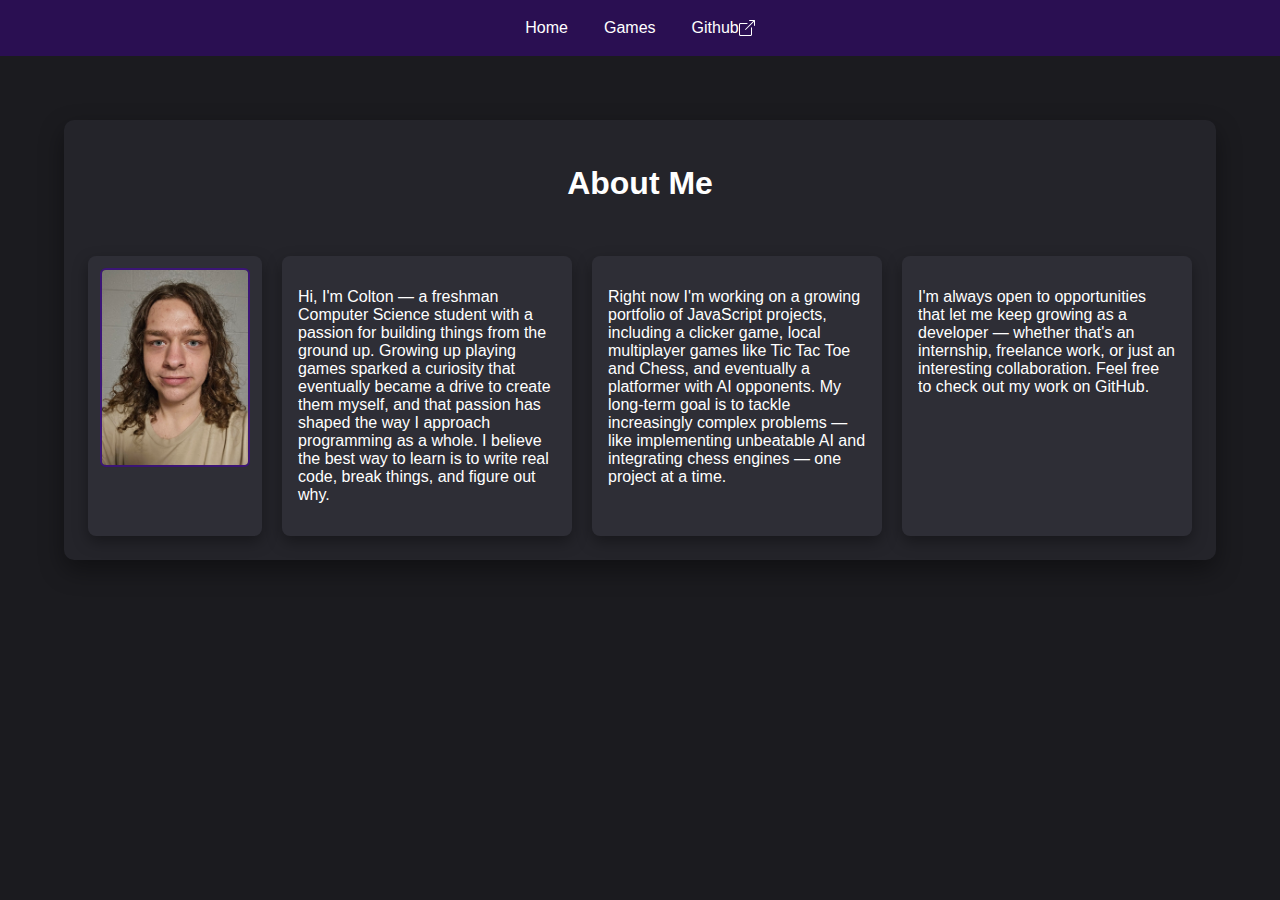
<file: index.html>
<!DOCTYPE html>
<html>

<head>
    <meta charset="UTF-8">
    <meta name="viewport" content="width=device-width, initial-scale=1.0">
    <meta name="author" content="Colton Selby">
    <meta name="keywords" content="html, css, javascript, personal, portfolio, webdev">
    <meta name="description" content="About me page">
    <link rel="stylesheet" href="styles/base.css">
    <link rel="stylesheet" href="styles/layout.css">
    <link rel="stylesheet" href="styles/navbar.css">
    <link rel="stylesheet" href="styles/images.css">
    <link rel="stylesheet" href="styles/cards.css">
</head>

<body>
    <div class="navbar">
        <a href="index.html">Home</a>
        <div class="dropdown">
            <a href="games.html" class="dropbtn">Games</a>
            <div class="dropdown-content">
                <a href="chess.html">Chess</a>
                <a href="platformer.html">Platformer</a>
                <a href="ticTacToe.html">Tic Tac Toe</a>
                <a href="clicker.html">Clicker</a>
            </div>
        </div>
        <a class="external" href="https://github.com/Colt452zz" target="_blank">
            Github
            <img src="images/box-arrow-up-right-svgrepo-com.svg" width="16" height="16">
        </a>
    </div>
    <div class="container wide">
        <div class="page-layout">
            <div class="page-header">
                <h1>About Me</h1>
            </div>
            <div class="card-row">
                <div class="image-card">
                    <a href="images/20260218_173029.jpg" target="_blank" class="selfie">
                        <img src="images/20260218_173029.jpg" alt="a picture of me">
                    </a>
                </div>
                <div class="card">
                    <p>
                        Hi, I'm Colton — a freshman Computer Science student with a passion for building things from the
                        ground up. Growing up playing games sparked a curiosity that eventually became a drive to create
                        them myself, and that passion has shaped the way I approach programming as a whole. I believe
                        the best way to learn is to write real code, break things, and figure out why.
                    </p>
                </div>
                <div class="card">
                    <p>
                        Right now I'm working on a growing portfolio of JavaScript projects, including a clicker game,
                        local multiplayer games like Tic Tac Toe and Chess, and eventually a platformer with AI
                        opponents. My long-term goal is to tackle increasingly complex problems — like implementing
                        unbeatable AI and integrating chess engines — one project at a time.
                    </p>
                </div>
                <div class="card">
                    <p>
                        I'm always open to opportunities that let me keep growing as a developer — whether that's an
                        internship, freelance work, or just an interesting collaboration. Feel free to check out my work
                        on GitHub.
                    </p>
                </div>
            </div>
        </div>
    </div>
</body>

</html>
</file>
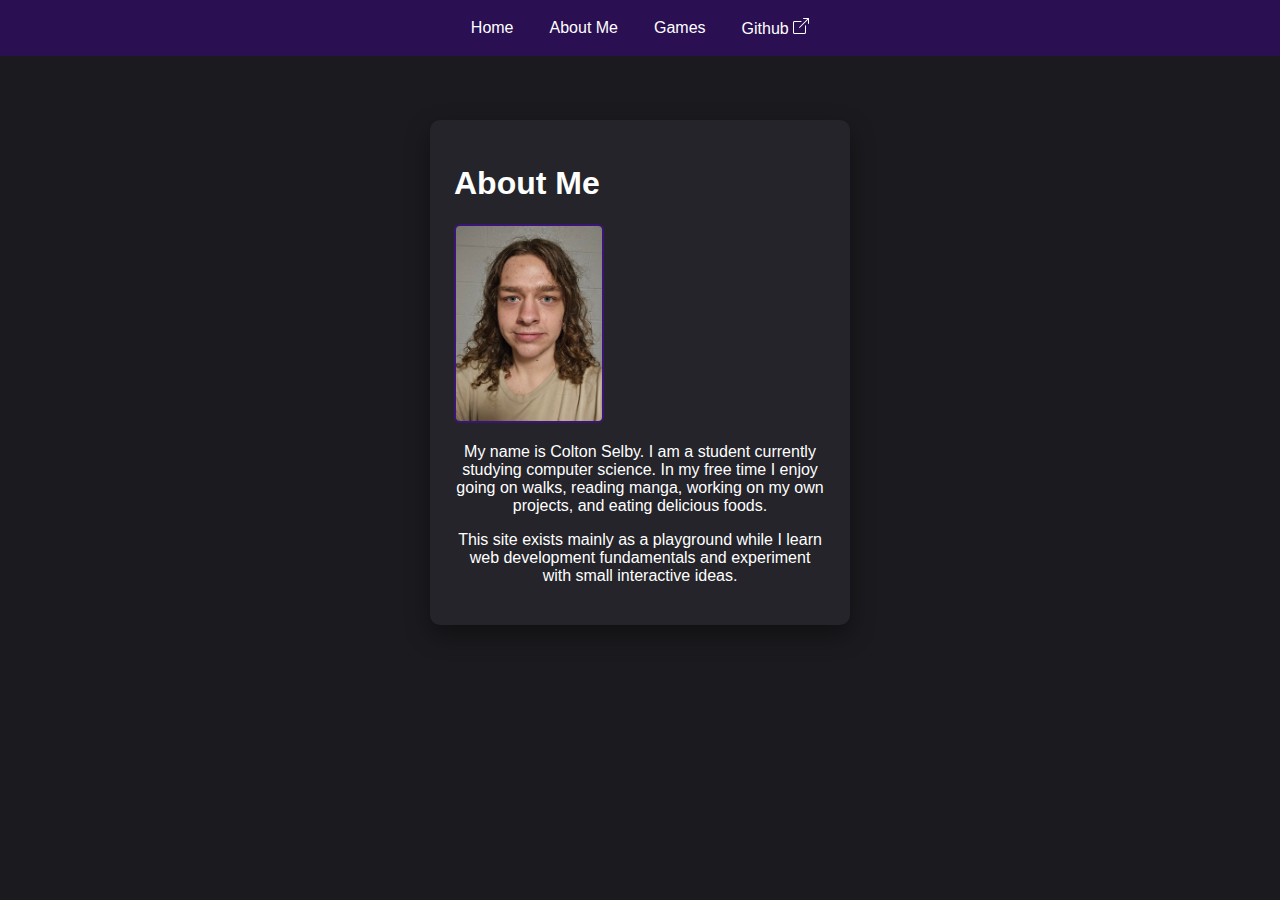
<file: aboutMe.html>
<!DOCTYPE html>
<html>
    <head>
        <meta charset="UTF-8">
        <meta name="viewport" content="width=device-width, initial-scale=1.0">
        <meta name="author" content="Colton Selby">
        <meta name="keywords" content="html, css, javascript, personal, portfolio, webdev">
        <meta name="description" content="About me page">
        <link rel="stylesheet" href="mystyles.css">
    </head>
    <body>
        <div class="navbar">
            <a href="index.html">Home</a>
            <a href="aboutMe.html">About Me</a>
            <div class="dropdown">
                <button class="dropbtn">Games</button>
                <div class="dropdown-content">
                    <a href="chess.html">Chess</a>
                    <a href="platformer.html">Platformer</a>
                    <a href="ticTacToe.html">Tic Tac Toe</a>
                </div>
            </div>
            <a class="external" href="https://github.com/Colt452zz" target="_blank">
                Github
                <img src="images/box-arrow-up-right-svgrepo-com.svg" width="16" height="16">
            </a>
        </div>
        <div class="container wide">
            <div class="about-layout">
                <div class="about-header">
                    <h1>About Me</h1>
                </div>
                <div class="about-content">
                    <div class="image-card">
                        <a href="images/20260218_173029.jpg" target="_blank" class="selfie">
                            <img src="images/20260218_173029.jpg" alt="a picture of me">
                        </a>
                    </div>
                    <div class="about-card">
                        <p>
                            My name is Colton Selby. I am a student currently studying computer science.
                            In my free time I enjoy going on walks, reading manga, working on my own projects,
                            and eating delicious foods.
                        </p>
                    </div>
                    <div class="about-card">
                        <p>
                            This site exists mainly as a playground while I learn web development fundamentals
                            and experiment with small interactive ideas.
                        </p>
                    </div>
                </div>
            </div>
        </div>
    </body>
</html>
</file>
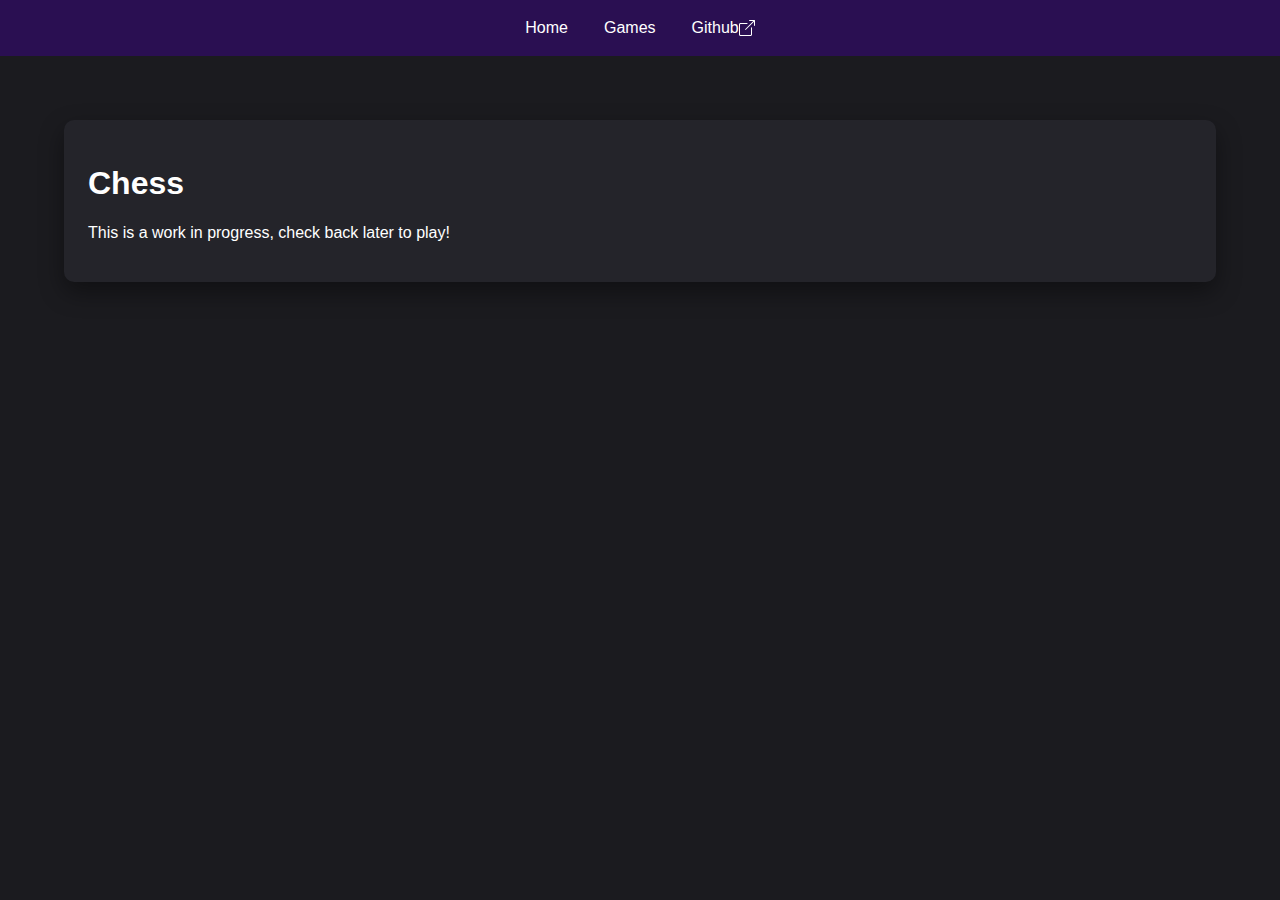
<file: chess.html>
<!DOCTYPE html>
<html>
    <head>
        <meta charset="UTF-8">
        <meta name="viewport" content="width=device-width, initial-scale=1.0">
        <meta name="author" content="Colton Selby">
        <meta name="keywords" content="html, css, javascript, personal, portfolio, webdev">
        <meta name="description" content="About me page">
        <link rel="stylesheet" href="styles/base.css">
        <link rel="stylesheet" href="styles/layout.css">
        <link rel="stylesheet" href="styles/navbar.css">
    </head>
    <body>
        <div class="navbar">
            <a href="index.html">Home</a>
            <div class="dropdown">
                <a href="games.html" class="dropbtn">Games</a>
                <div class="dropdown-content">
                    <a href="chess.html">Chess</a>
                    <a href="platformer.html">Platformer</a>
                    <a href="ticTacToe.html">Tic Tac Toe</a>
                    <a href="clicker.html">Clicker</a>
                </div>
            </div>
            <a class="external" href="https://github.com/Colt452zz" target="_blank">
                Github
                <img src="images/box-arrow-up-right-svgrepo-com.svg" width="16" height="16">
            </a>
        </div>
        <div class="container wide">
            <h1>Chess</h1>
            <p>This is a work in progress, check back later to play!</p>
        </div>
    </body>
</html>
</file>
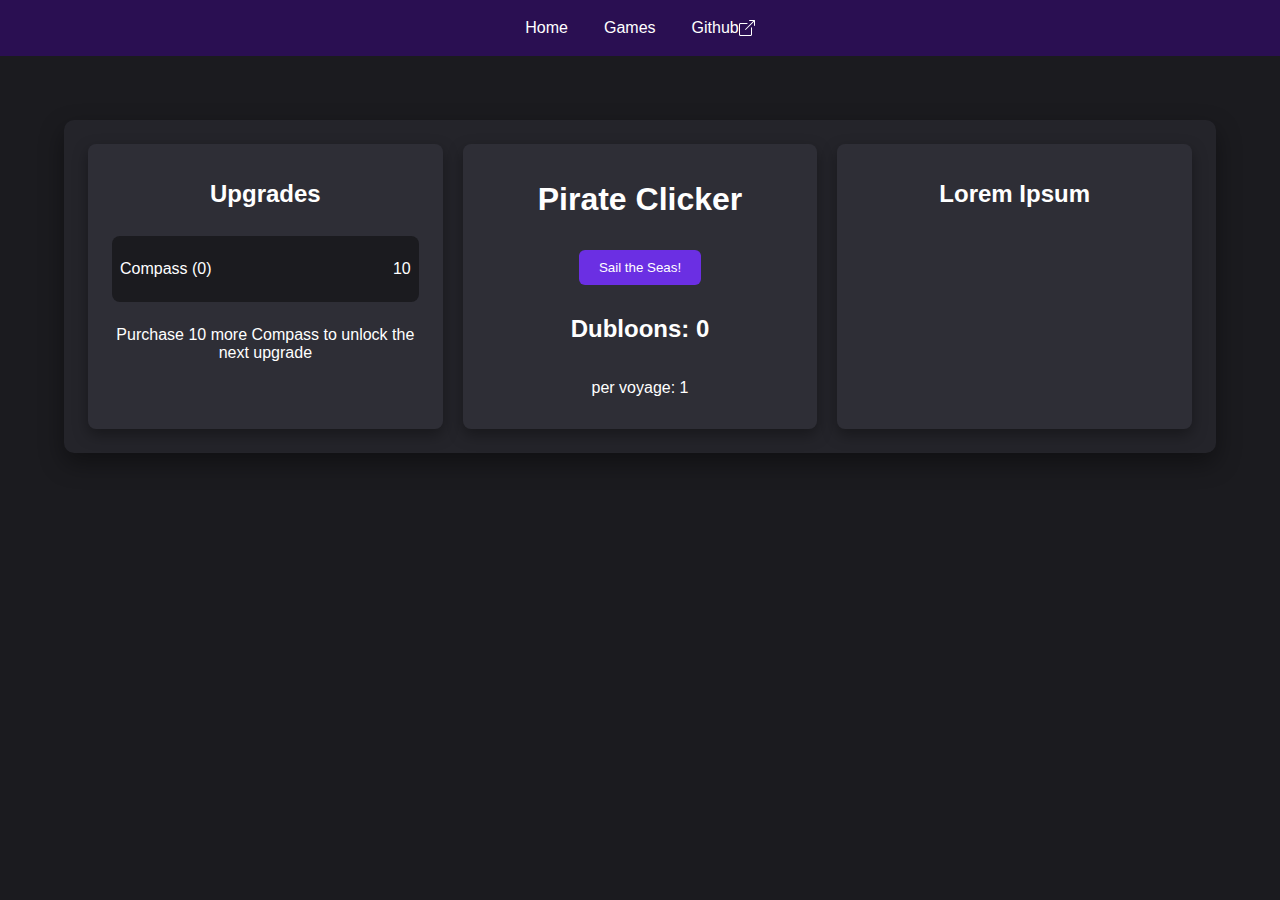
<file: clicker.html>
<!DOCTYPE html>
<html>
    <head>
        <meta charset="UTF-8">
        <meta name="viewport" content="width=device-width, initial-scale=1.0">
        <meta name="author" content="Colton Selby">
        <meta name="keywords" content="html, css, javascript, personal, portfolio, webdev">
        <meta name="description" content="This is my personal site, which I will be using to learn and play around with the basics of web development">
        <link rel="stylesheet" href="styles/base.css">
        <link rel="stylesheet" href="styles/layout.css">
        <link rel="stylesheet" href="styles/navbar.css">
        <link rel="stylesheet" href="styles/buttons.css">
        <link rel="stylesheet" href="styles/cards.css">
        <link rel="stylesheet" href="styles/clicker.css">
        <script src="scripts/clicker.js" defer></script>
    </head>
    <body>
        <div class="navbar" id="menuBar">
            <a href="index.html">Home</a>
            <div class="dropdown">
                <a href="games.html" class="dropbtn">Games</a>
                <div class="dropdown-content">
                    <a href="chess.html">Chess</a>
                    <a href="platformer.html">Platformer</a>
                    <a href="ticTacToe.html">Tic Tac Toe</a>
                    <a href="clicker.html">Clicker</a>
                </div>
            </div>
            <a class="external" href="https://github.com/Colt452zz" target="_blank">
                Github
                <img src="images/box-arrow-up-right-svgrepo-com.svg" width="16" height="16">
            </a>
        </div>
        <div class="container wide">
            <div class="page-layout">
                <div class="card-row">
                    <div class="card centered">
                        <h2>Upgrades</h2>
                        <div id="upgradeList"></div>
                        <p id="upgradeText">Purchase 10 more Compass to unlock the next upgrade</p>
                    </div>
                    <div class="card centered">
                        <h1>Pirate Clicker</h1>
                        <button id="clickMe" class="input">Sail the Seas!</button>
                        <h2 id="dubloonCount">Dubloons: 0</h2>
                        <p id="dubloonsPerVoyage">per voyage: 1</p>
                    </div>
                    <div class="card centered">
                        <h2>Lorem Ipsum</h2>
                    </div>
                </div>
            </div>
        </div>
    </body>
</html>
</file>
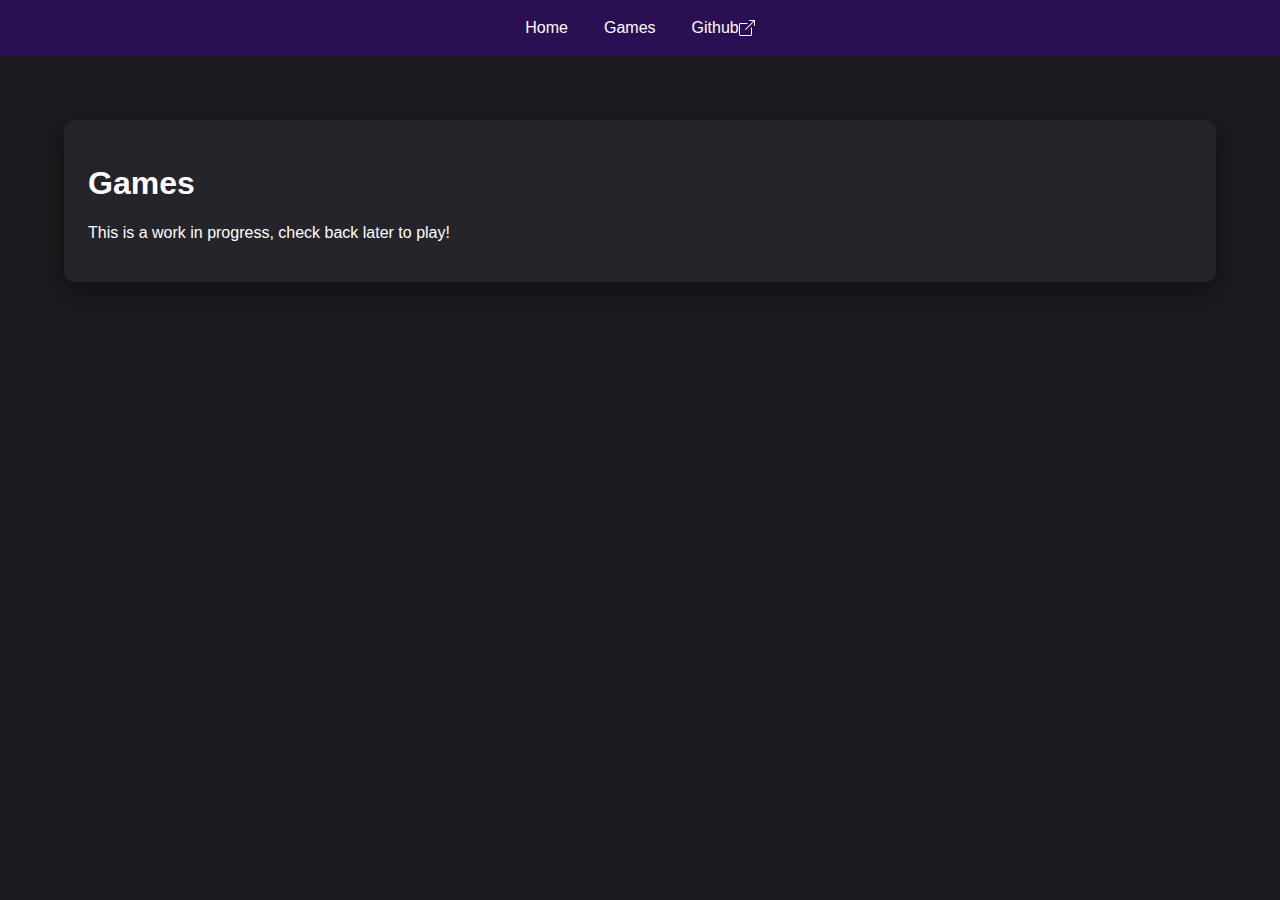
<file: games.html>
<!DOCTYPE html>
<html>
    <head>
        <meta charset="UTF-8">
        <meta name="viewport" content="width=device-width, initial-scale=1.0">
        <meta name="author" content="Colton Selby">
        <meta name="keywords" content="html, css, javascript, personal, portfolio, webdev">
        <meta name="description" content="About me page">
        <link rel="stylesheet" href="styles/base.css">
        <link rel="stylesheet" href="styles/layout.css">
        <link rel="stylesheet" href="styles/navbar.css">
    </head>
    <body>
        <div class="navbar">
            <a href="index.html">Home</a>
            <div class="dropdown">
                <a href="games.html" class="dropbtn">Games</a>
                <div class="dropdown-content">
                    <a href="https://colt452zz.github.io/chess/">Chess</a>
                    <a href="https://colt452zz.github.io/platformer/">Platformer</a>
                    <a href="https://colt452zz.github.io/tic-tac-toe/">Tic Tac Toe</a>
                    <a href="https://colt452zz.github.io/pirate-clicker/">Clicker</a>
                </div>
            </div>
            <a class="external" href="https://github.com/Colt452zz" target="_blank">
                Github
                <img src="images/box-arrow-up-right-svgrepo-com.svg" width="16" height="16">
            </a>
        </div>
        <div class="container wide">
            <h1>Games</h1>
            <p>This is a work in progress, check back later to play!</p>
        </div>
    </body>
</html>
</file>
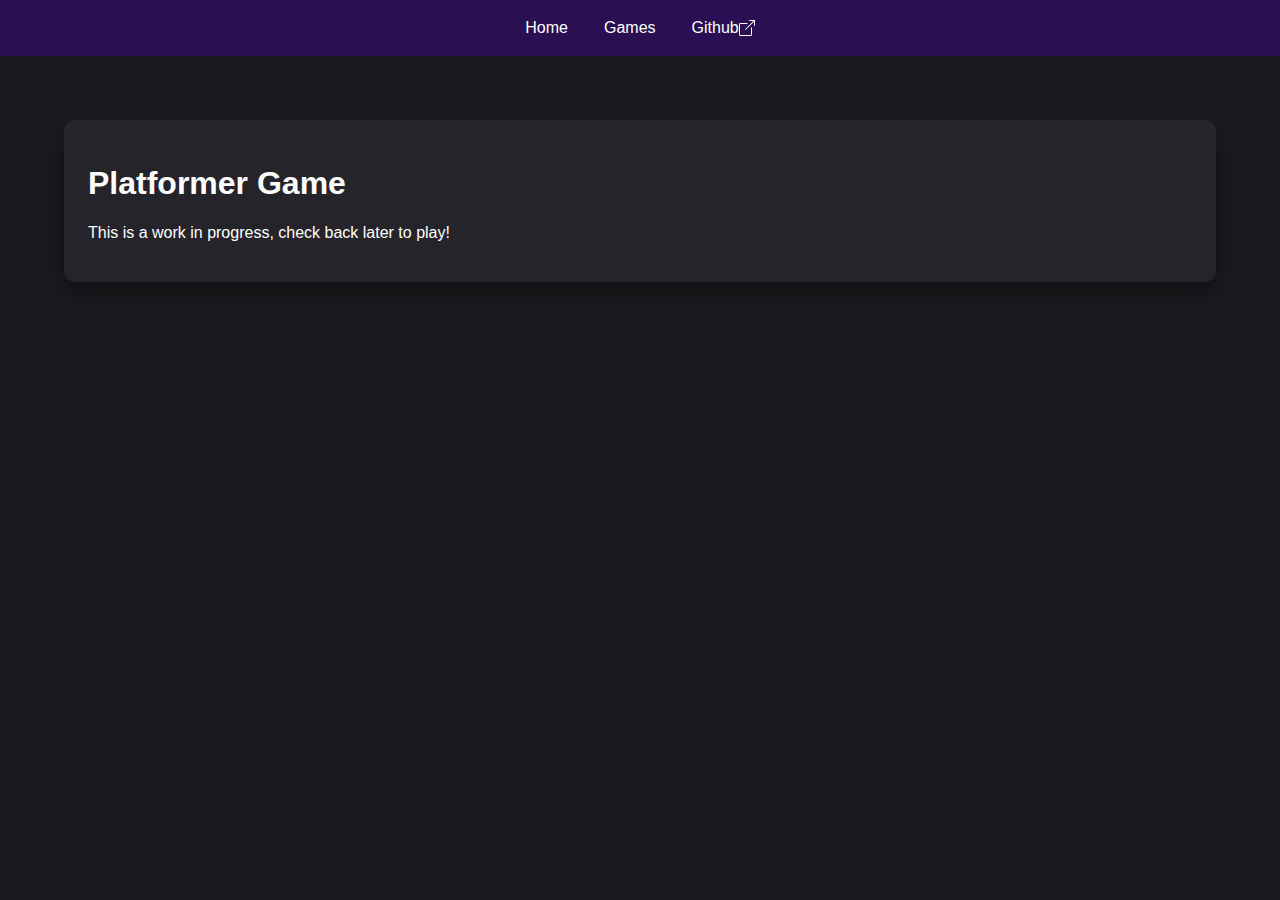
<file: platformer.html>
<!DOCTYPE html>
<html>
    <head>
        <meta charset="UTF-8">
        <meta name="viewport" content="width=device-width, initial-scale=1.0">
        <meta name="author" content="Colton Selby">
        <meta name="keywords" content="html, css, javascript, personal, portfolio, webdev">
        <meta name="description" content="About me page">
        <link rel="stylesheet" href="styles/base.css">
        <link rel="stylesheet" href="styles/layout.css">
        <link rel="stylesheet" href="styles/navbar.css">
    </head>
    <body>
        <div class="navbar">
            <a href="index.html">Home</a>
            <div class="dropdown">
                <a href="games.html" class="dropbtn">Games</a>
                <div class="dropdown-content">
                    <a href="chess.html">Chess</a>
                    <a href="platformer.html">Platformer</a>
                    <a href="ticTacToe.html">Tic Tac Toe</a>
                    <a href="clicker.html">Clicker</a>
                </div>
            </div>
            <a class="external" href="https://github.com/Colt452zz" target="_blank">
                Github
                <img src="images/box-arrow-up-right-svgrepo-com.svg" width="16" height="16">
            </a>
        </div>
        <div class="container wide">
            <h1>Platformer Game</h1>
            <p>This is a work in progress, check back later to play!</p>
        </div>
    </body>
</html>
</file>
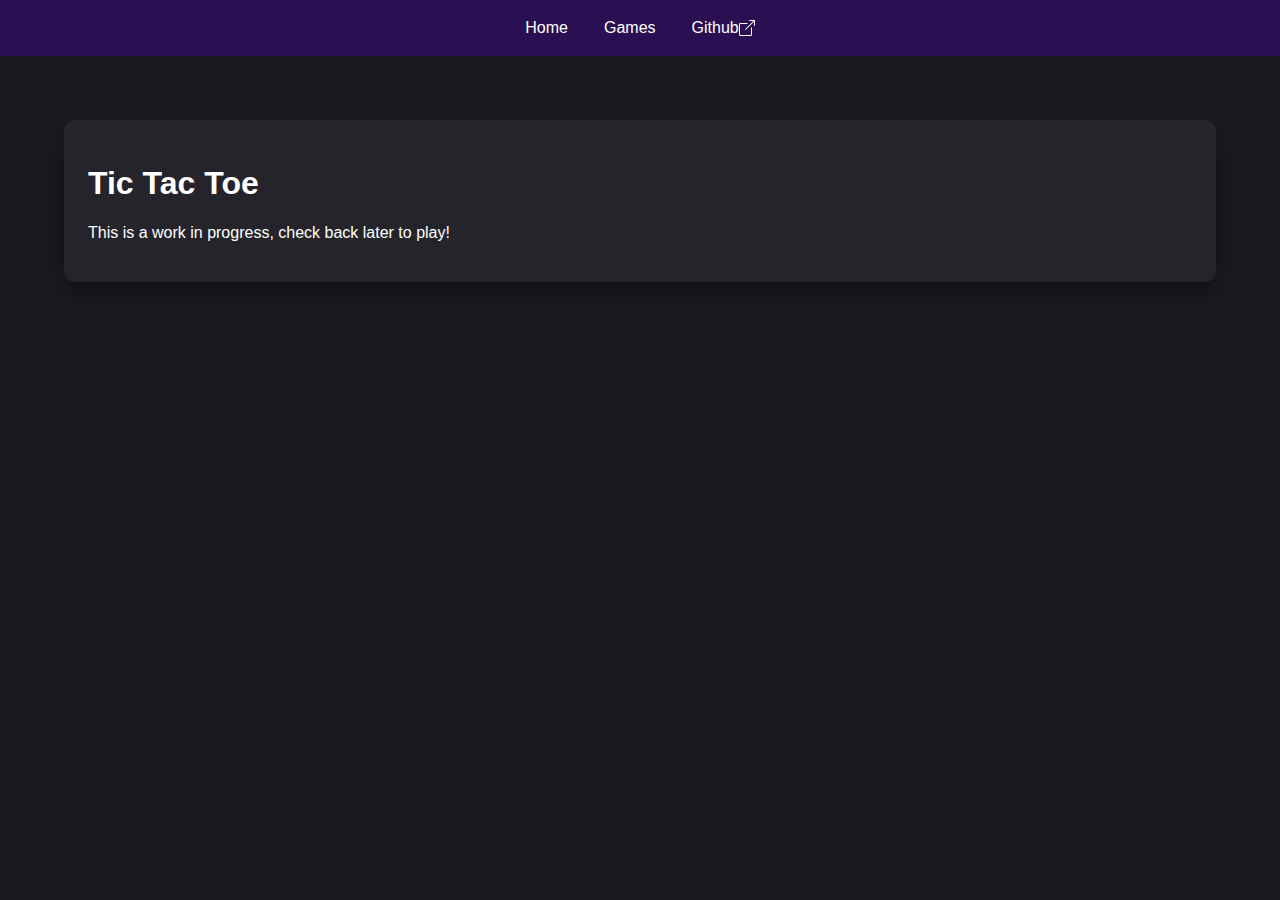
<file: ticTacToe.html>
<!DOCTYPE html>
<html>
    <head>
        <meta charset="UTF-8">
        <meta name="viewport" content="width=device-width, initial-scale=1.0">
        <meta name="author" content="Colton Selby">
        <meta name="keywords" content="html, css, javascript, personal, portfolio, webdev">
        <meta name="description" content="About me page">
        <link rel="stylesheet" href="styles/base.css">
        <link rel="stylesheet" href="styles/layout.css">
        <link rel="stylesheet" href="styles/navbar.css">
    </head>
    <body>
        <div class="navbar">
            <a href="index.html">Home</a>
            <div class="dropdown">
                <a href="games.html" class="dropbtn">Games</a>
                <div class="dropdown-content">
                    <a href="chess.html">Chess</a>
                    <a href="platformer.html">Platformer</a>
                    <a href="ticTacToe.html">Tic Tac Toe</a>
                    <a href="clicker.html">Clicker</a>
                </div>
            </div>
            <a class="external" href="https://github.com/Colt452zz" target="_blank">
                Github
                <img src="images/box-arrow-up-right-svgrepo-com.svg" width="16" height="16">
            </a>
        </div>
        <div class="container wide">
            <h1>Tic Tac Toe</h1>
            <p>This is a work in progress, check back later to play!</p>
        </div>
    </body>
</html>
</file>
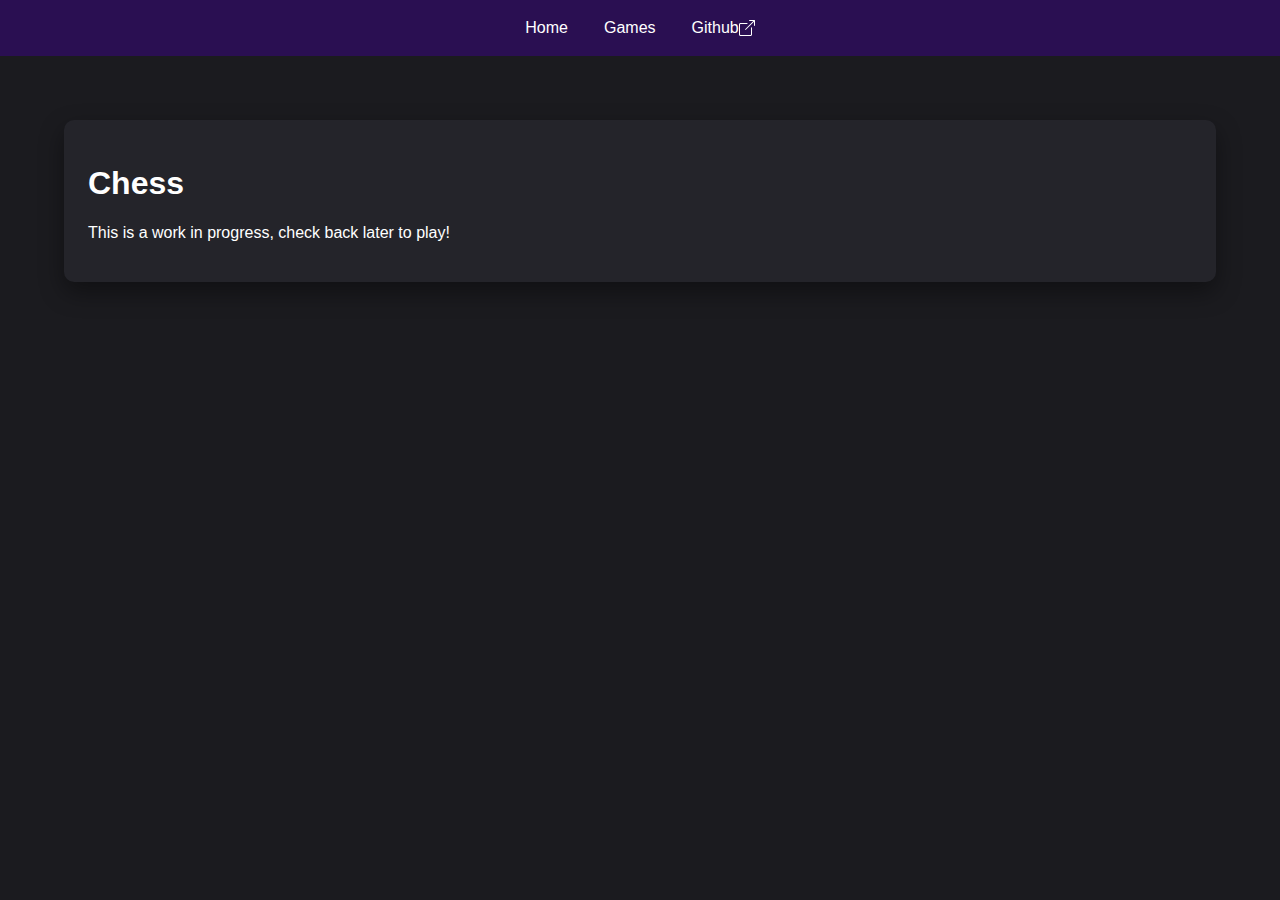
<file: src/chess.html>
<!DOCTYPE html>
<html>
    <head>
        <meta charset="UTF-8">
        <meta name="viewport" content="width=device-width, initial-scale=1.0">
        <meta name="author" content="Colton Selby">
        <meta name="keywords" content="html, css, javascript, personal, portfolio, webdev">
        <meta name="description" content="About me page">
        <link rel="stylesheet" href="styles/base.css">
        <link rel="stylesheet" href="styles/layout.css">
        <link rel="stylesheet" href="styles/navbar.css">
    </head>
    <body>
        <div class="navbar">
            <a href="index.html">Home</a>
            <div class="dropdown">
                <a href="games.html" class="dropbtn">Games</a>
                <div class="dropdown-content">
                    <a href="chess.html">Chess</a>
                    <a href="platformer.html">Platformer</a>
                    <a href="ticTacToe.html">Tic Tac Toe</a>
                    <a href="clicker.html">Clicker</a>
                </div>
            </div>
            <a class="external" href="https://github.com/Colt452zz" target="_blank">
                Github
                <img src="../images/box-arrow-up-right-svgrepo-com.svg" width="16" height="16">
            </a>
        </div>
        <div class="container wide">
            <h1>Chess</h1>
            <p>This is a work in progress, check back later to play!</p>
        </div>
    </body>
</html>
</file>
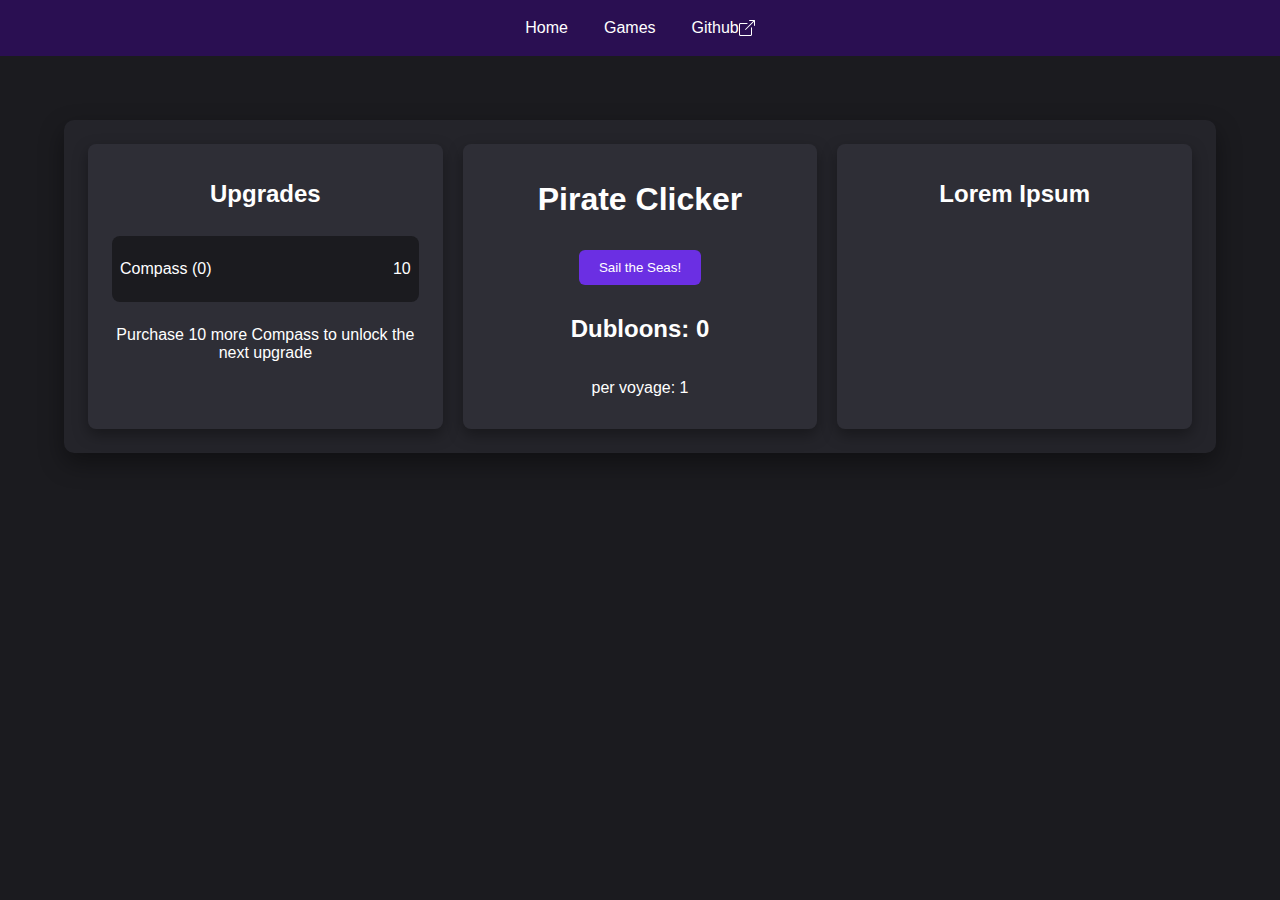
<file: src/clicker.html>
<!DOCTYPE html>
<html>
    <head>
        <meta charset="UTF-8">
        <meta name="viewport" content="width=device-width, initial-scale=1.0">
        <meta name="author" content="Colton Selby">
        <meta name="keywords" content="html, css, javascript, personal, portfolio, webdev">
        <meta name="description" content="This is my personal site, which I will be using to learn and play around with the basics of web development">
        <link rel="stylesheet" href="styles/base.css">
        <link rel="stylesheet" href="styles/layout.css">
        <link rel="stylesheet" href="styles/navbar.css">
        <link rel="stylesheet" href="styles/buttons.css">
        <link rel="stylesheet" href="styles/cards.css">
        <link rel="stylesheet" href="styles/clicker.css">
        <script src="scripts/clicker.js" defer></script>
    </head>
    <body>
        <div class="navbar" id="menuBar">
            <a href="index.html">Home</a>
            <div class="dropdown">
                <a href="games.html" class="dropbtn">Games</a>
                <div class="dropdown-content">
                    <a href="chess.html">Chess</a>
                    <a href="platformer.html">Platformer</a>
                    <a href="ticTacToe.html">Tic Tac Toe</a>
                    <a href="clicker.html">Clicker</a>
                </div>
            </div>
            <a class="external" href="https://github.com/Colt452zz" target="_blank">
                Github
                <img src="../images/box-arrow-up-right-svgrepo-com.svg" width="16" height="16">
            </a>
        </div>
        <div class="container wide">
            <div class="page-layout">
                <div class="card-row">
                    <div class="card centered">
                        <h2>Upgrades</h2>
                        <div id="upgradeList"></div>
                        <p id="upgradeText">Purchase 10 more Compass to unlock the next upgrade</p>
                    </div>
                    <div class="card centered">
                        <h1>Pirate Clicker</h1>
                        <button id="clickMe" class="input">Sail the Seas!</button>
                        <h2 id="dubloonCount">Dubloons: 0</h2>
                        <p id="dubloonsPerVoyage">per voyage: 1</p>
                    </div>
                    <div class="card centered">
                        <h2>Lorem Ipsum</h2>
                    </div>
                </div>
            </div>
        </div>
    </body>
</html>
</file>
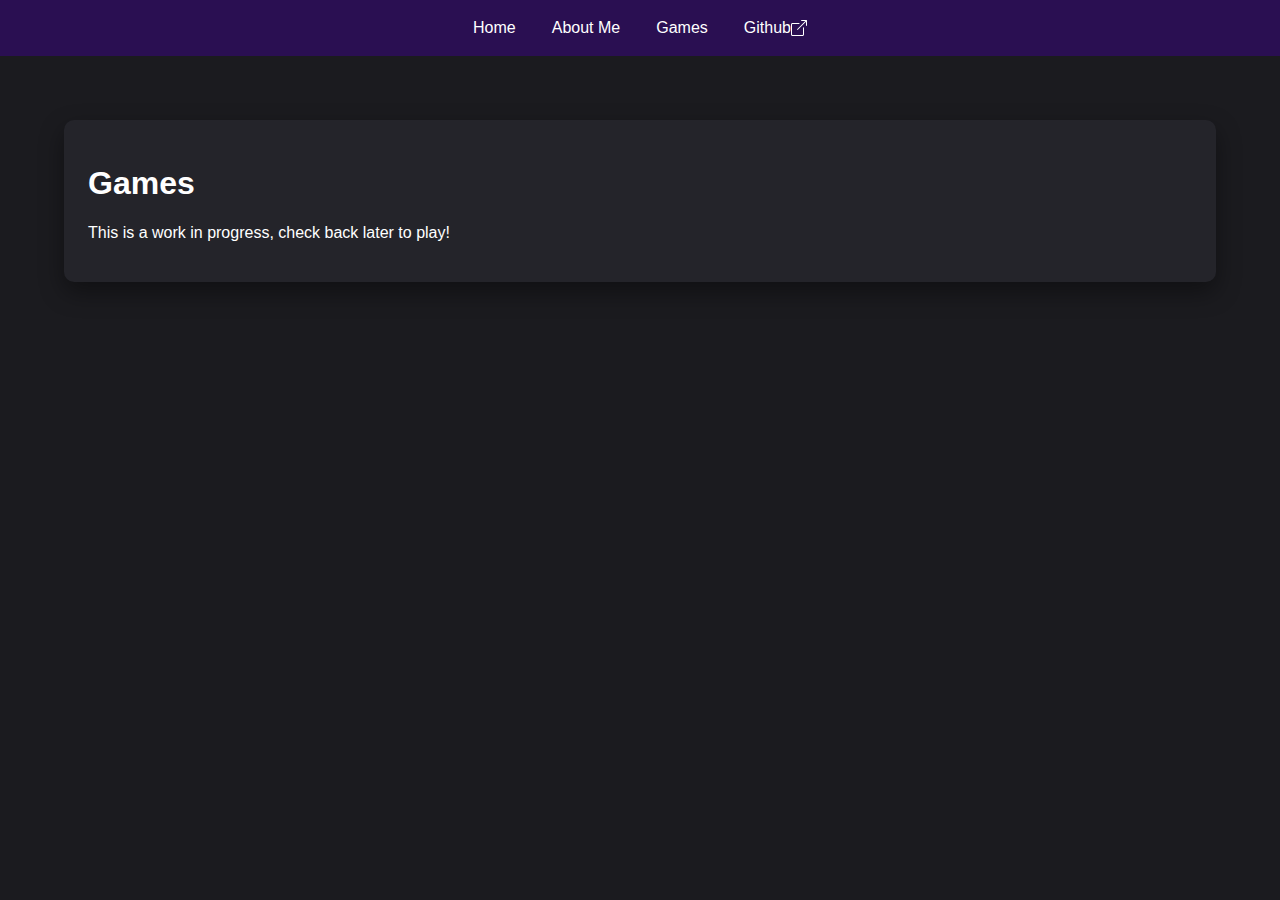
<file: src/games.html>
<!DOCTYPE html>
<html>
    <head>
        <meta charset="UTF-8">
        <meta name="viewport" content="width=device-width, initial-scale=1.0">
        <meta name="author" content="Colton Selby">
        <meta name="keywords" content="html, css, javascript, personal, portfolio, webdev">
        <meta name="description" content="About me page">
        <link rel="stylesheet" href="styles/base.css">
        <link rel="stylesheet" href="styles/layout.css">
        <link rel="stylesheet" href="styles/navbar.css">
    </head>
    <body>
        <div class="navbar">
            <a href="index.html">Home</a>
            <a href="aboutMe.html">About Me</a>
            <div class="dropdown">
                <a href="games.html" class="dropbtn">Games</a>
                <div class="dropdown-content">
                    <a href="chess.html">Chess</a>
                    <a href="platformer.html">Platformer</a>
                    <a href="ticTacToe.html">Tic Tac Toe</a>
                </div>
            </div>
            <a class="external" href="https://github.com/Colt452zz" target="_blank">
                Github
                <img src="../images/box-arrow-up-right-svgrepo-com.svg" width="16" height="16">
            </a>
        </div>
        <div class="container wide">
            <h1>Games</h1>
            <p>This is a work in progress, check back later to play!</p>
        </div>
    </body>
</html>
</file>
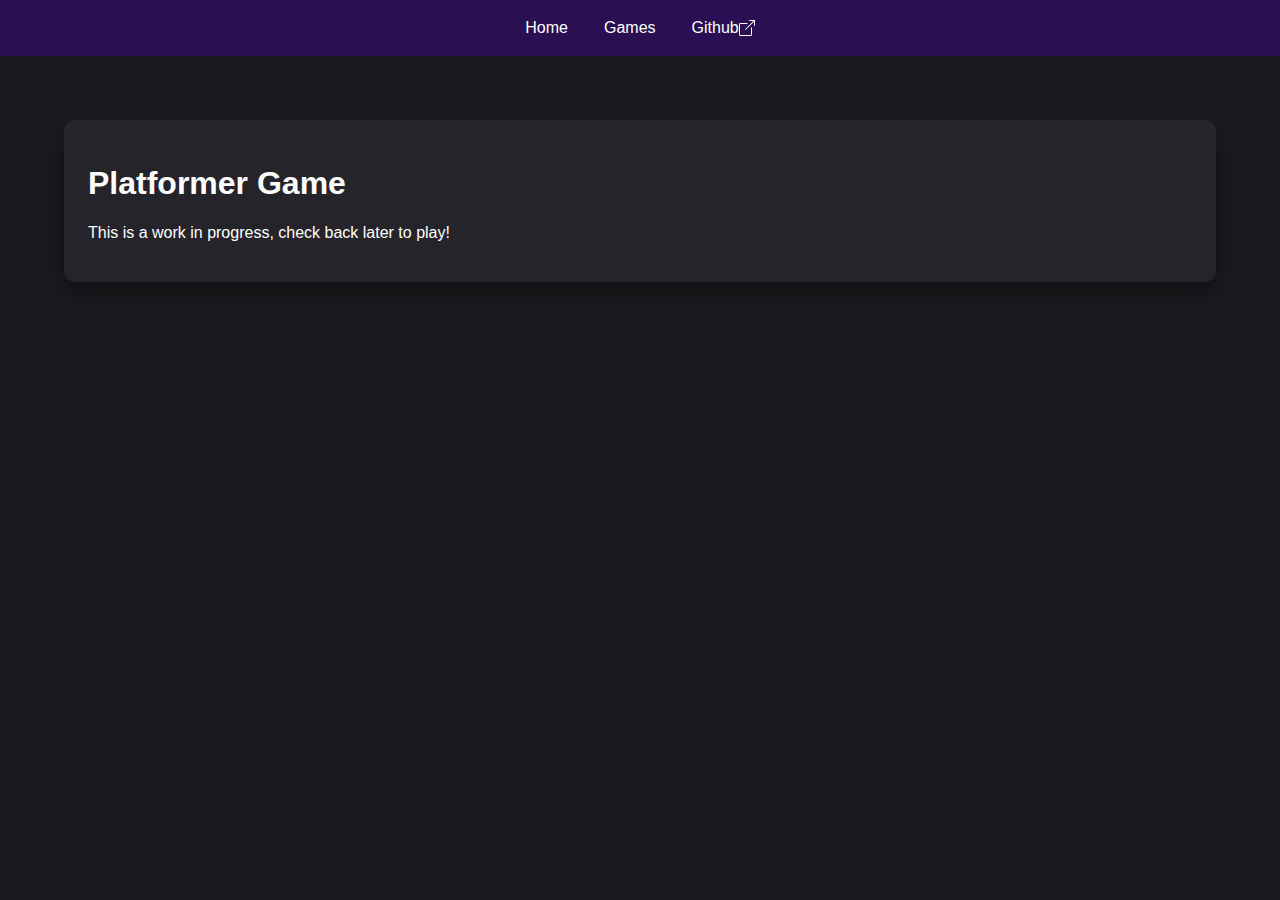
<file: src/platformer.html>
<!DOCTYPE html>
<html>
    <head>
        <meta charset="UTF-8">
        <meta name="viewport" content="width=device-width, initial-scale=1.0">
        <meta name="author" content="Colton Selby">
        <meta name="keywords" content="html, css, javascript, personal, portfolio, webdev">
        <meta name="description" content="About me page">
        <link rel="stylesheet" href="styles/base.css">
        <link rel="stylesheet" href="styles/layout.css">
        <link rel="stylesheet" href="styles/navbar.css">
    </head>
    <body>
        <div class="navbar">
            <a href="index.html">Home</a>
            <div class="dropdown">
                <a href="games.html" class="dropbtn">Games</a>
                <div class="dropdown-content">
                    <a href="chess.html">Chess</a>
                    <a href="platformer.html">Platformer</a>
                    <a href="ticTacToe.html">Tic Tac Toe</a>
                    <a href="clicker.html">Clicker</a>
                </div>
            </div>
            <a class="external" href="https://github.com/Colt452zz" target="_blank">
                Github
                <img src="../images/box-arrow-up-right-svgrepo-com.svg" width="16" height="16">
            </a>
        </div>
        <div class="container wide">
            <h1>Platformer Game</h1>
            <p>This is a work in progress, check back later to play!</p>
        </div>
    </body>
</html>
</file>
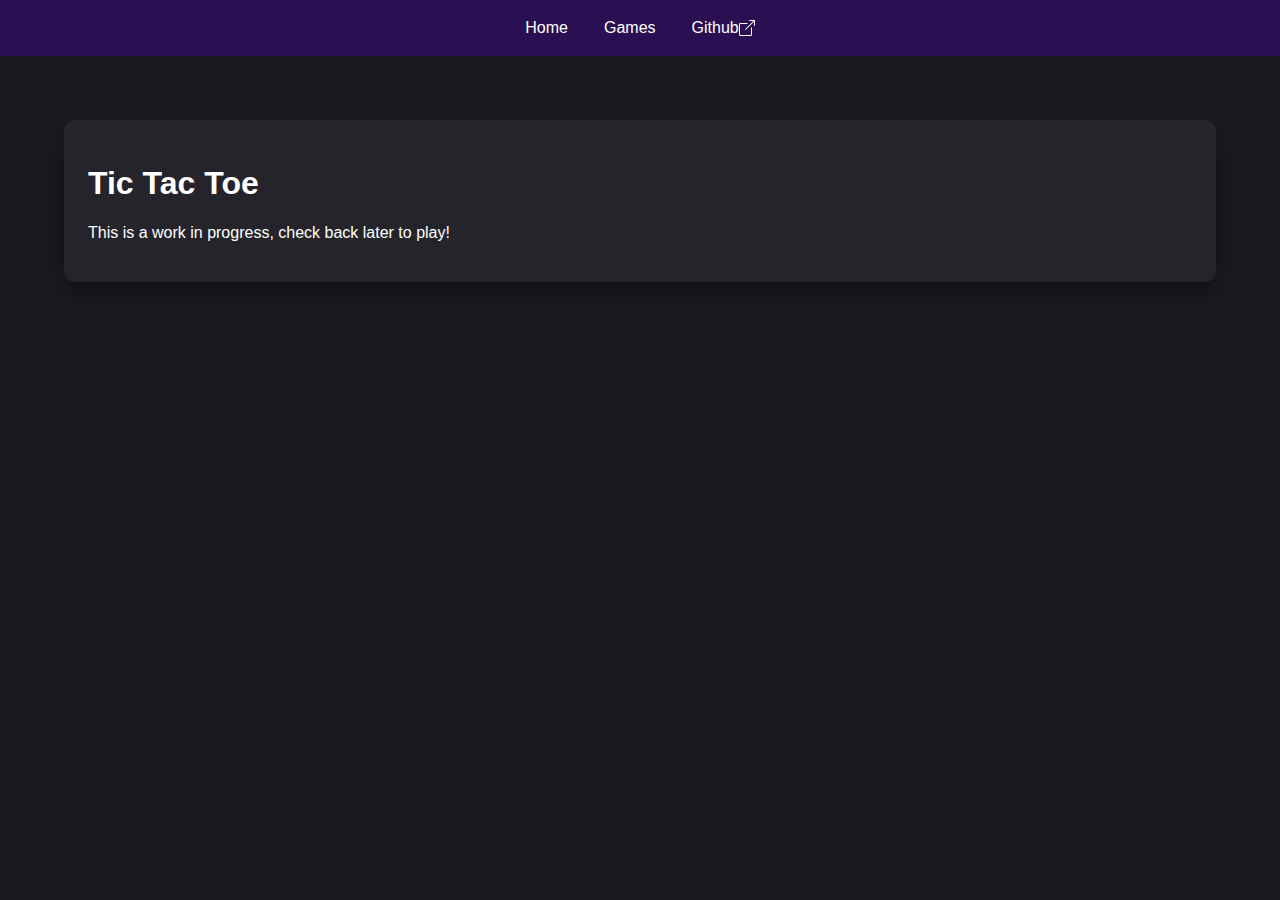
<file: src/ticTacToe.html>
<!DOCTYPE html>
<html>
    <head>
        <meta charset="UTF-8">
        <meta name="viewport" content="width=device-width, initial-scale=1.0">
        <meta name="author" content="Colton Selby">
        <meta name="keywords" content="html, css, javascript, personal, portfolio, webdev">
        <meta name="description" content="About me page">
        <link rel="stylesheet" href="styles/base.css">
        <link rel="stylesheet" href="styles/layout.css">
        <link rel="stylesheet" href="styles/navbar.css">
    </head>
    <body>
        <div class="navbar">
            <a href="index.html">Home</a>
            <div class="dropdown">
                <a href="games.html" class="dropbtn">Games</a>
                <div class="dropdown-content">
                    <a href="chess.html">Chess</a>
                    <a href="platformer.html">Platformer</a>
                    <a href="ticTacToe.html">Tic Tac Toe</a>
                    <a href="clicker.html">Clicker</a>
                </div>
            </div>
            <a class="external" href="https://github.com/Colt452zz" target="_blank">
                Github
                <img src="../images/box-arrow-up-right-svgrepo-com.svg" width="16" height="16">
            </a>
        </div>
        <div class="container wide">
            <h1>Tic Tac Toe</h1>
            <p>This is a work in progress, check back later to play!</p>
        </div>
    </body>
</html>
</file>
<file: styles/base.css>
/* base.css */
* {
  box-sizing: border-box;
}

body {
  margin: 0;
  font-family: 'Trebuchet MS', Arial, sans-serif;
  background-color: #1b1b1f;
  color: #ffffff;
}

.external {
  float: right;
}
</file>
<file: styles/layout.css>
/* layout.css */

.container {
  max-width: 420px;
  margin: 120px auto 40px;
  padding: 24px;
  background-color: #24242a;
  border-radius: 10px;
  box-shadow: 0 10px 25px rgba(0,0,0,0.4);
}

.centered {
  display: flex;
  flex-direction: column;
  align-items: center;
  text-align: center;
}

.container.wide {
  width: 90vw;
  max-width: 95vw;
}
</file>
<file: styles/navbar.css>
/* NAVBAR */
.navbar {
  position: fixed;
  top: 0;
  left: 0;
  width: 100%;
  height: 56px;

  display: flex;
  justify-content: center;
  align-items: stretch;

  background-color: #2a0f52;
  z-index: 1000;
}

.navbar a {
  display: flex;
  align-items: center;
  padding: 14px 18px;
  height: 100%;
  color: white;
  text-decoration: none;
}

/* DROPDOWN */
.dropdown {
  position: relative;
  display: flex;
}

.dropbtn {
  display: flex;
  align-items: center;
}

.dropdown-content {
  display: none;
  position: absolute;
  top: 100%;
  left: 0;

  background-color: #24242a;
  min-width: 180px;
  box-shadow: 0 8px 16px rgba(0,0,0,0.5);
  z-index: 2000;
}

.dropdown-content a {
  display: block;
  padding: 12px 16px;
}

.dropdown:hover .dropdown-content {
  display: block;
}
</file>
<file: styles/images.css>
.selfie img {
  border-radius: 6px;
  border: 2px solid #3b1575;
  width: 100%;
  max-width: 150px;
  height: auto;
}
</file>
<file: styles/cards.css>
/* cards.css */

.page-layout {
  display: flex;
  flex-direction: column;
  gap: 32px;
}

.page-header {
  display: flex;
  justify-content: center;
}

.card-row {
  display: flex;
  flex-wrap: wrap;
  gap: 20px;
  justify-content: center;
}

.card {
  flex: 1 1 250px;
  max-width: 400px;
  background-color: #2e2e36;
  padding: 16px;
  border-radius: 8px;
  box-shadow: 0 6px 15px rgba(0,0,0,0.35);
}

.image-card {
  display: inline-flex;
  padding: 12px;
  border-radius: 8px;
  background-color: #2e2e36;
  box-shadow: 0 6px 15px rgba(0,0,0,0.35);
}
</file>
<file: mystyles.css>
/* ---------- BASE ---------- */

* {
    box-sizing: border-box;
}

body {
    margin: 0;
    font-family: 'Trebuchet MS', 'Lucida Sans Unicode', 'Lucida Grande',
        'Lucida Sans', Arial, sans-serif;
    background-color: #1b1b1f; /* dark neutral */
    color: #ffffff;
}

/* ---------- NAVBAR ---------- */

.navbar {
    position: fixed;
    top: 0;
    left: 0;
    width: 100%;
    height: 56px;

    display: flex;
    justify-content: center;
    align-items: center;

    background-color: #2a0f52; /* deep purple */
    z-index: 1000;
}

.navbar a, .dropbtn {
    color: white;
    text-decoration: none;
    padding: 14px 18px;
    font-size: 16px;
    background: none;
    border: none;
    cursor: pointer;
}

.navbar a:hover,
.dropdown:hover .dropbtn {
    background-color: #3b1575;
}

/* ---------- DROPDOWN ---------- */

.dropdown {
    position: relative;
}

.dropdown-content {
    display: none;
    position: absolute;
    top: 100%;
    left: 0;

    background-color: #24242A;
    min-width: 160px;

    box-shadow: 0 8px 16px rgba(0, 0, 0, 0.5);
}

.dropdown-content a {
    color: #FFFFFF;
    padding: 12px 16px;
    display: block;
    text-align: left;
}

.dropdown-content a:hover {
    background-color: #3b1575;
}

.dropdown:hover .dropdown-content {
    display: block;
}

/* ---------- PAGE LAYOUT ---------- */

.container {
    max-width: 420px;
    margin: 120px auto 40px; /* space for navbar */
    padding: 24px;

    background-color: #24242a;
    border-radius: 10px;

    display: flex;
    flex-direction: column;
    align-items: center;

    box-shadow: 0 10px 25px rgba(0, 0, 0, 0.4);
}

/* ---------- TEXT ---------- */

p {
    text-align: center;
}

/* ---------- BUTTONS ---------- */

button.input {
    background-color: #6b2fe3;
    color: white;

    padding: 10px 20px;
    border-radius: 6px;
    border: none;

    cursor: pointer;
}

button.input:hover {
    background-color: #7d45ee;
}

/* ---------- SELFIE ---------- */

.selfie img {
    border-radius: 6px;
    border: 2px solid #3b1575;
    width: 100%;
    max-width: 150px;
    height: auto;
}

/* ---------- EQUATION ---------- */

.equation {
    text-align: center;
}

/* ---------- HIDDEN ---------- */

.hidden {
    display: none;
}

.external {
    float: right;
}
</file>
<file: styles/buttons.css>
/* buttons.css */

button.input {
  background-color: #6b2fe3;
  color: white;
  margin: 10px;
  padding: 10px 20px;
  border-radius: 6px;
  border: none;
  cursor: pointer;
}

button.input:hover {
  background-color: #7d45ee;
}
</file>
<file: styles/clicker.css>
.upgradeBox {
    border-radius: 8px;
    background-color: #1b1b1f;
    padding: 8px;
    display: flex;
    justify-content: space-between;
    margin: 8px;
}
.upgradeBox:hover {
    cursor: pointer;
}
#upgradeList {
    width: 100%;
}
</file>
<file: src/styles/base.css>
/* base.css */
* {
  box-sizing: border-box;
}

body {
  margin: 0;
  font-family: 'Trebuchet MS', Arial, sans-serif;
  background-color: #1b1b1f;
  color: #ffffff;
}

/* UTIL */
.hidden {
  display: none;
}

.external {
  float: right;
}
</file>
<file: src/styles/layout.css>
/* layout.css */

.container {
  max-width: 420px;
  margin: 120px auto 40px;
  padding: 24px;
  background-color: #24242a;
  border-radius: 10px;
  box-shadow: 0 10px 25px rgba(0,0,0,0.4);
}

.centered {
  display: flex;
  flex-direction: column;
  align-items: center;
  text-align: center;
}

.container.wide {
  width: 90vw;
  max-width: 95vw;
}
</file>
<file: src/styles/navbar.css>
/* NAVBAR */
.navbar {
  position: fixed;
  top: 0;
  left: 0;
  width: 100%;
  height: 56px;

  display: flex;
  justify-content: center;
  align-items: stretch;

  background-color: #2a0f52;
  z-index: 1000;
}

.navbar a {
  display: flex;
  align-items: center;
  padding: 14px 18px;
  height: 100%;
  color: white;
  text-decoration: none;
}

/* DROPDOWN */
.dropdown {
  position: relative;
  display: flex;
}

.dropbtn {
  display: flex;
  align-items: center;
}

.dropdown-content {
  display: none;
  position: absolute;
  top: 100%;
  left: 0;

  background-color: #24242a;
  min-width: 180px;
  box-shadow: 0 8px 16px rgba(0,0,0,0.5);
  z-index: 2000;
}

.dropdown-content a {
  display: block;
  padding: 12px 16px;
}

.dropdown:hover .dropdown-content {
  display: block;
}
</file>
<file: src/styles/buttons.css>
/* buttons.css */

button.input {
  background-color: #6b2fe3;
  color: white;
  margin: 10px;
  padding: 10px 20px;
  border-radius: 6px;
  border: none;
  cursor: pointer;
}

button.input:hover {
  background-color: #7d45ee;
}
</file>
<file: src/styles/cards.css>
/* cards.css */

.page-layout {
  display: flex;
  flex-direction: column;
  gap: 32px;
}

.page-header {
  display: flex;
  justify-content: center;
}

.card-row {
  display: flex;
  flex-wrap: wrap;
  gap: 20px;
  justify-content: center;
}

.card {
  flex: 1 1 250px;
  max-width: 400px;
  background-color: #2e2e36;
  padding: 16px;
  border-radius: 8px;
  box-shadow: 0 6px 15px rgba(0,0,0,0.35);
}

.image-card {
  display: inline-flex;
  padding: 12px;
  border-radius: 8px;
  background-color: #2e2e36;
  box-shadow: 0 6px 15px rgba(0,0,0,0.35);
}
</file>
<file: src/styles/clicker.css>
.upgradeBox {
    border-radius: 8px;
    background-color: #1b1b1f;
    padding: 8px;
    display: flex;
    justify-content: space-between;
    margin: 8px;
}
.upgradeBox:hover {
    cursor: pointer;
}
#upgradeList {
    width: 100%;
}
</file>
